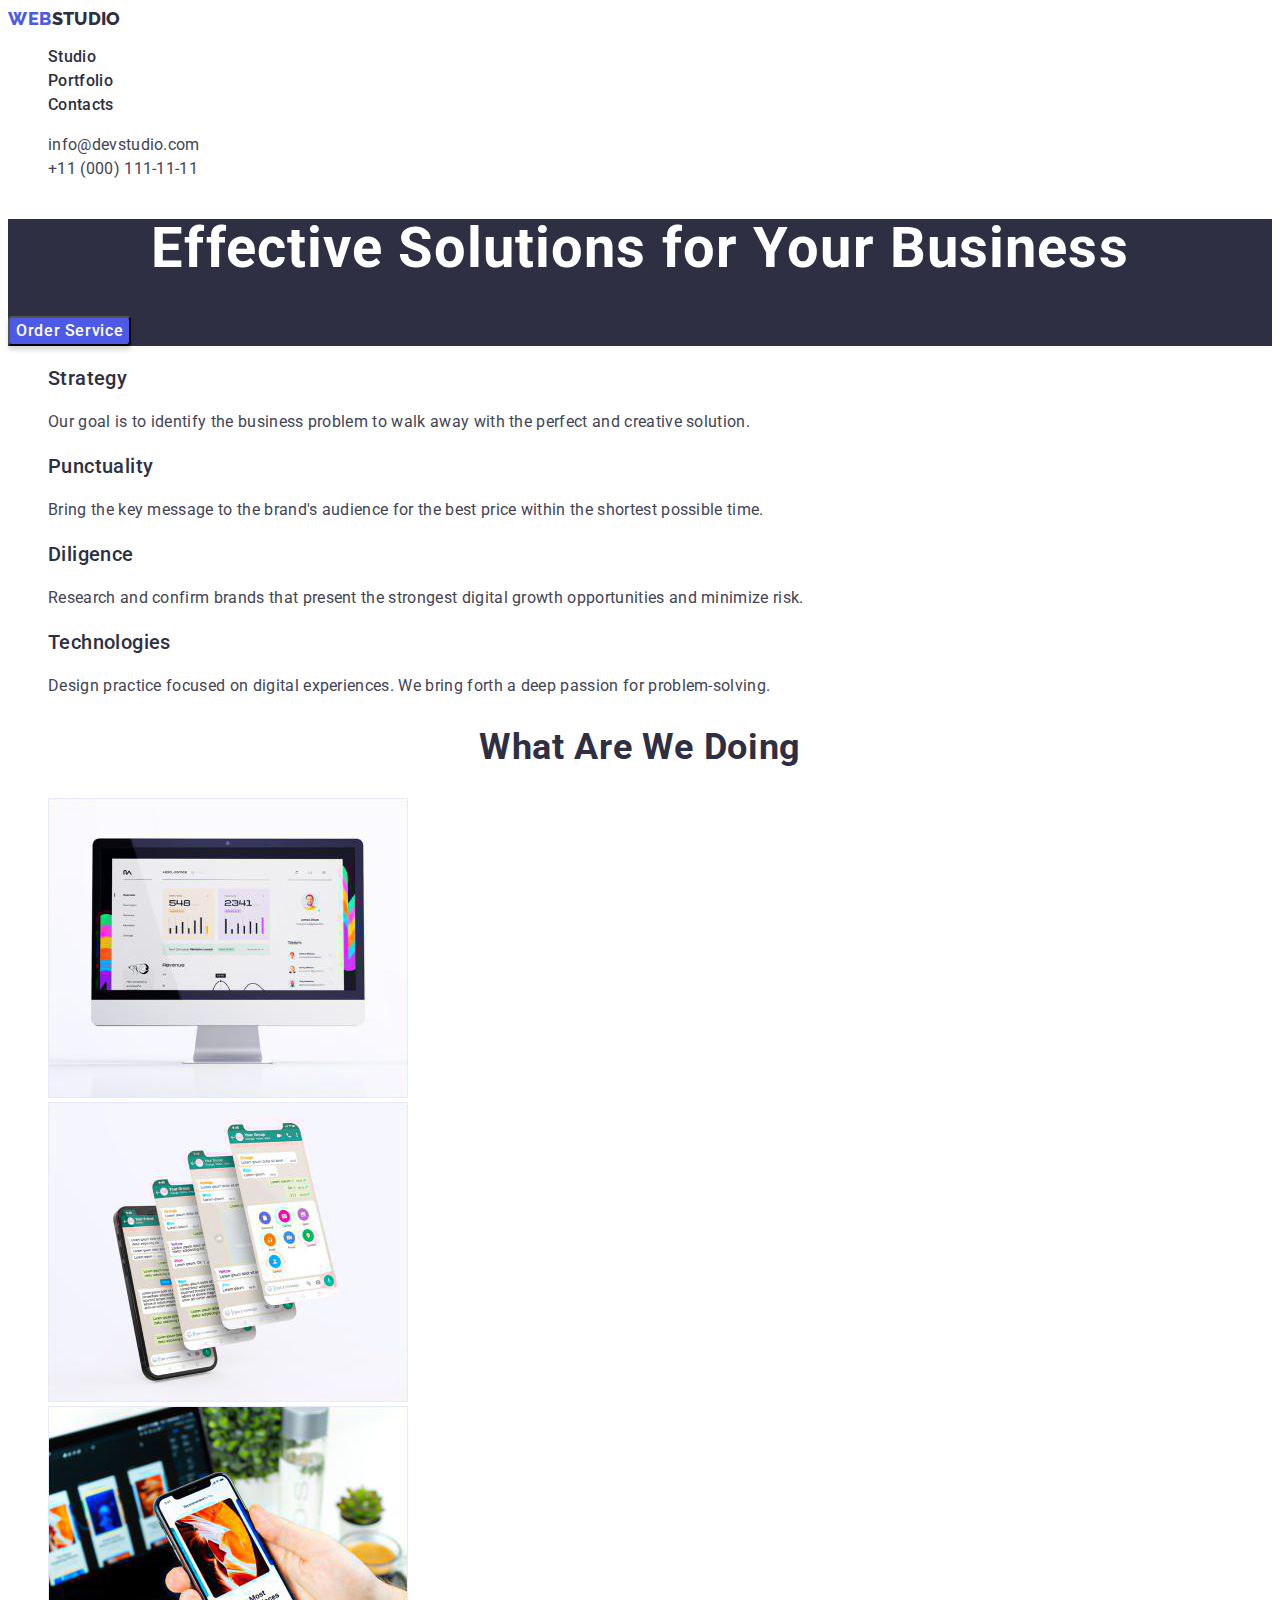
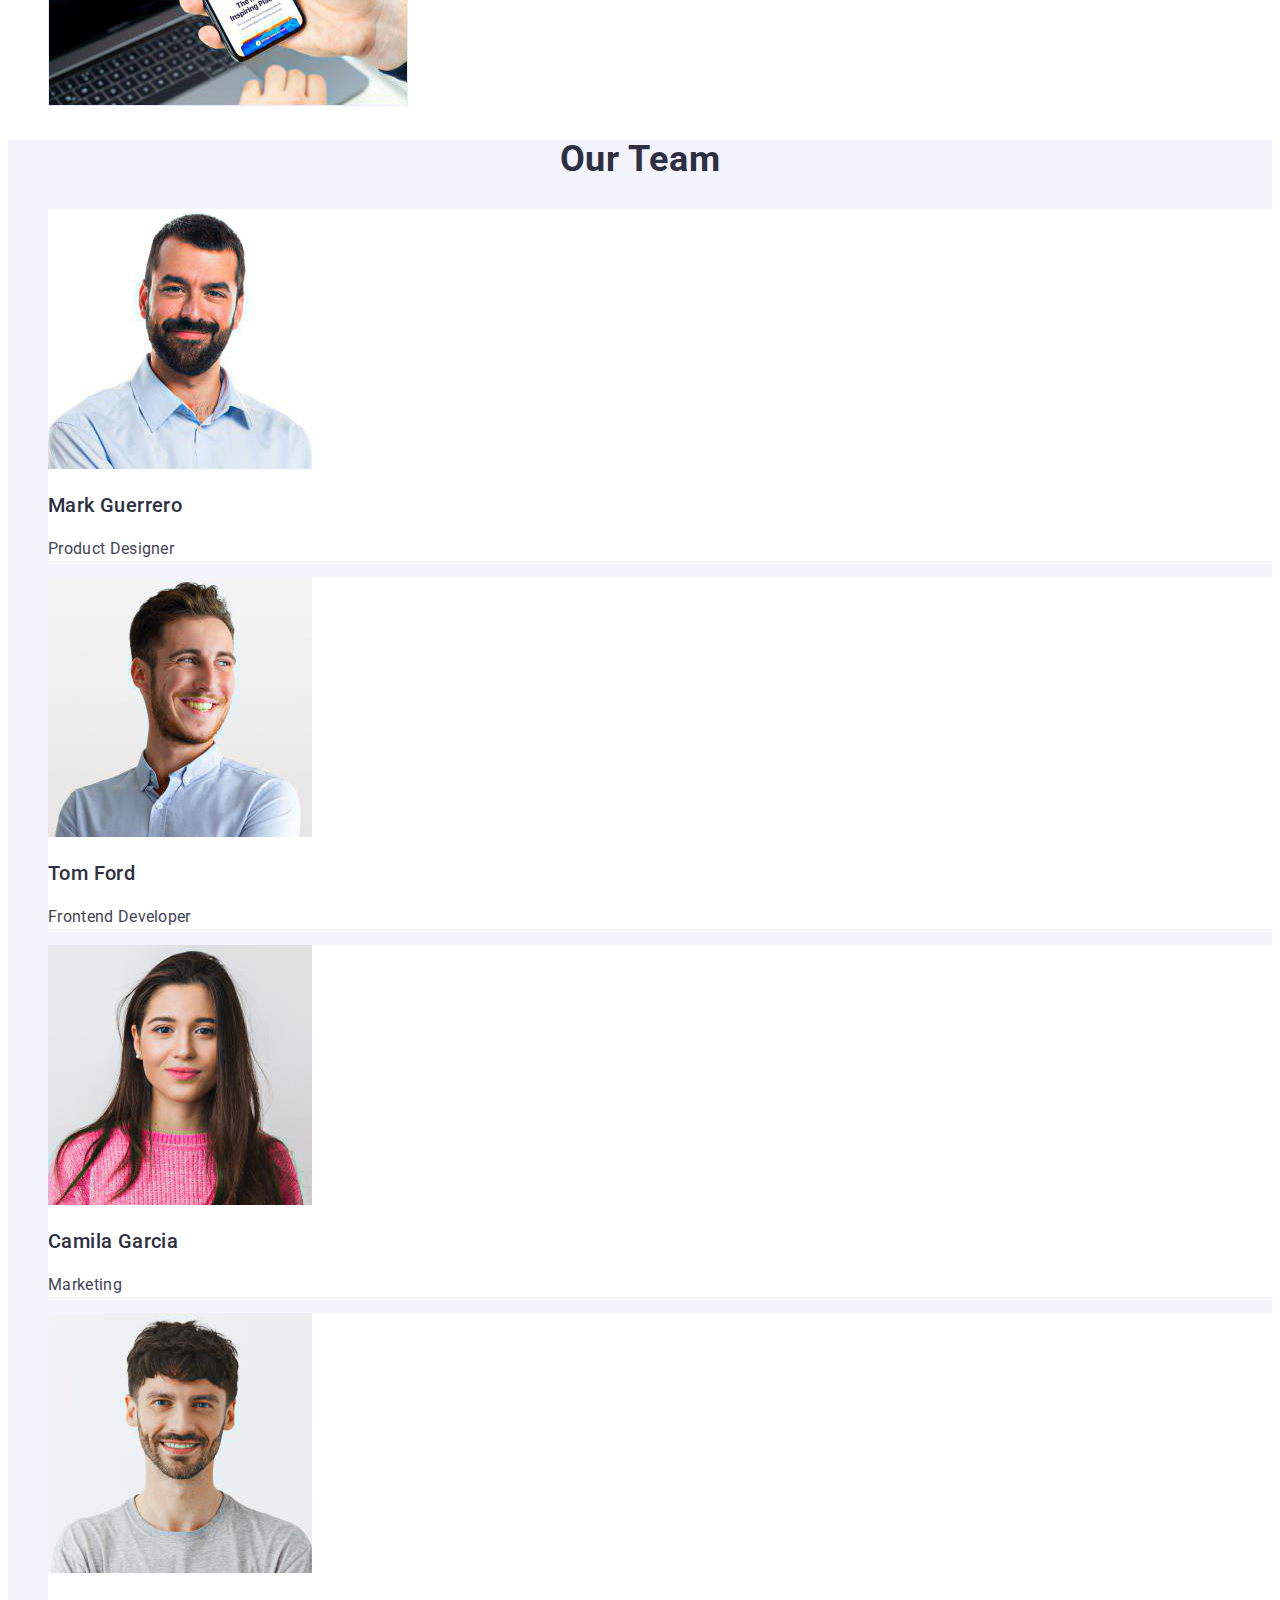
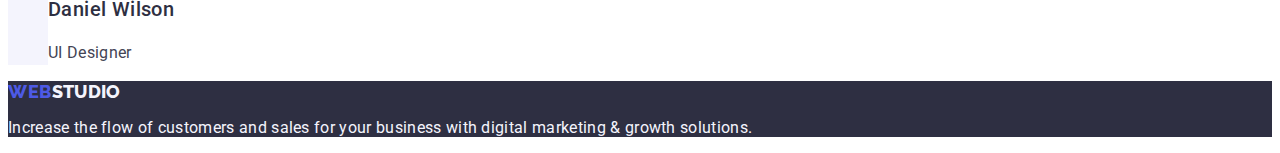
<file: index.html>
<!DOCTYPE html>
<html lang="en">
  <head>
    <meta charset="UTF-8" />
    <meta http-equiv="X-UA-Compatible" content="IE=edge" />
    <meta name="viewport" content="width=device-width, initial-scale=1.0" />
    <title>WebStudio</title>
    <!-- typografy -->
    <link rel="preconnect" href="https://fonts.googleapis.com" />
    <link rel="preconnect" href="https://fonts.gstatic.com" crossorigin />
    <link
      href="https://fonts.googleapis.com/css2?family=Raleway:wght@800&family=Roboto:wght@400;500;700&display=swap"
      rel="stylesheet"
    />
    <!-- styles -->
    <link rel="stylesheet" href="./css/styles.css" />
  </head>

  <!-- Body -->

  <body>
    <!-- Header -->
    <header>
      <nav>
        <a class="link logo" href="./index.html"
          >Web<span class="logo-studio">Studio</span></a
        >

        <ul class="list">
          <li class="list-item">
            <a class="header-nav link" href="./index.html">Studio</a>
          </li>
          <li class="list-item">
            <a class="header-nav link" href="./portfolio.html">Portfolio</a>
          </li>
          <li class="list-item">
            <a class="header-nav link" href="">Contacts</a>
          </li>
        </ul>
      </nav>
      <address class="menu">
        <ul class="list">
          <li class="list-item">
            <a class="link link-address" href="mailto:info@devstudio.com"
              >info@devstudio.com</a
            >
          </li>
          <li class="list-item">
            <a class="link link-address" href="tel:+110001111111"
              >+11 (000) 111-11-11</a
            >
          </li>
        </ul>
      </address>
    </header>
    <!-- main content -->
    <main>
      <section class="hero-section">
        <h1 class="hero-text">Effective Solutions for Your Business</h1>
        <button type="button" class="order-service-bt">Order Service</button>
      </section>
      <!-- sections -->
      <section>
        <h2 class="hsecond-text" hidden>Features hidden</h2>
        <ul class="list">
          <li class="list-item">
            <h3 class="hthird-text">Strategy</h3>
            <p class="paragraph-txt">
              Our goal is to identify the business problem to walk away with the
              perfect and creative solution.
            </p>
          </li>
          <li class="list-item">
            <h3 class="hthird-text">Punctuality</h3>
            <p class="paragraph-txt">
              Bring the key message to the brand's audience for the best price
              within the shortest possible time.
            </p>
          </li>
          <li class="list-item">
            <h3 class="hthird-text">Diligence</h3>
            <p class="paragraph-txt">
              Research and confirm brands that present the strongest digital
              growth opportunities and minimize risk.
            </p>
          </li>
          <li class="list-item">
            <h3 class="hthird-text">Technologies</h3>
            <p class="paragraph-txt">
              Design practice focused on digital experiences. We bring forth a
              deep passion for problem-solving.
            </p>
          </li>
        </ul>
      </section>
      <!-- What are we doing sec -->
      <section>
        <h2 class="hsecond-text">What are we doing</h2>
        <ul class="list">
          <li class="list-item">
            <img
              src="./images/what_are_we_doing/img_1.jpg"
              width="360"
              alt="screen of computer with grafics"
            />
          </li>
          <li class="list-item">
            <img
              src="./images/what_are_we_doing/img_2.jpg"
              width="360"
              alt="phone with a screen that is doubled 3 times"
            />
          </li>
          <li class="list-item">
            <img
              src="./images/what_are_we_doing/img_3.jpg"
              width="360"
              alt="hand holding a phone near laptop"
            />
          </li>
        </ul>
      </section>
      <!-- Our Team sec -->
      <section class="our-team-section">
        <h2 class="hsecond-text">Our Team</h2>
        <ul class="list">
          <li class="list-item">
            <img
              src="./images/team_members/team-member1.jpg"
              width="264"
              alt="first team member"
            />
            <h3 class="hthird-text">Mark Guerrero</h3>
            <p class="paragraph-txt">Product Designer</p>
          </li>
          <li class="list-item">
            <img
              src="./images/team_members/team-member2.jpg"
              width="264"
              alt="second team member"
            />
            <h3 class="hthird-text">Tom Ford</h3>
            <p class="paragraph-txt">Frontend Developer</p>
          </li>
          <li class="list-item">
            <img
              src="./images/team_members/team-member3.jpg"
              width="264"
              alt="third team member"
            />
            <h3 class="hthird-text">Camila Garcia</h3>
            <p class="paragraph-txt">Marketing</p>
          </li>
          <li class="list-item">
            <img
              src="./images/team_members/team-member4.jpg"
              width="264"
              alt="fourth team member"
            />
            <h3 class="hthird-text">Daniel Wilson</h3>
            <p class="paragraph-txt">UI Designer</p>
          </li>
        </ul>
      </section>
    </main>
    <!-- footer -->
    <footer class="ft-properties">
      <a class="link logo" href="./index.html"
        >Web<span class="logo-studio-sec">Studio</span></a
      >
      <p class="footer-text">
        Increase the flow of customers and sales for your business with digital
        marketing & growth solutions.
      </p>
    </footer>
  </body>
</html>
</file>
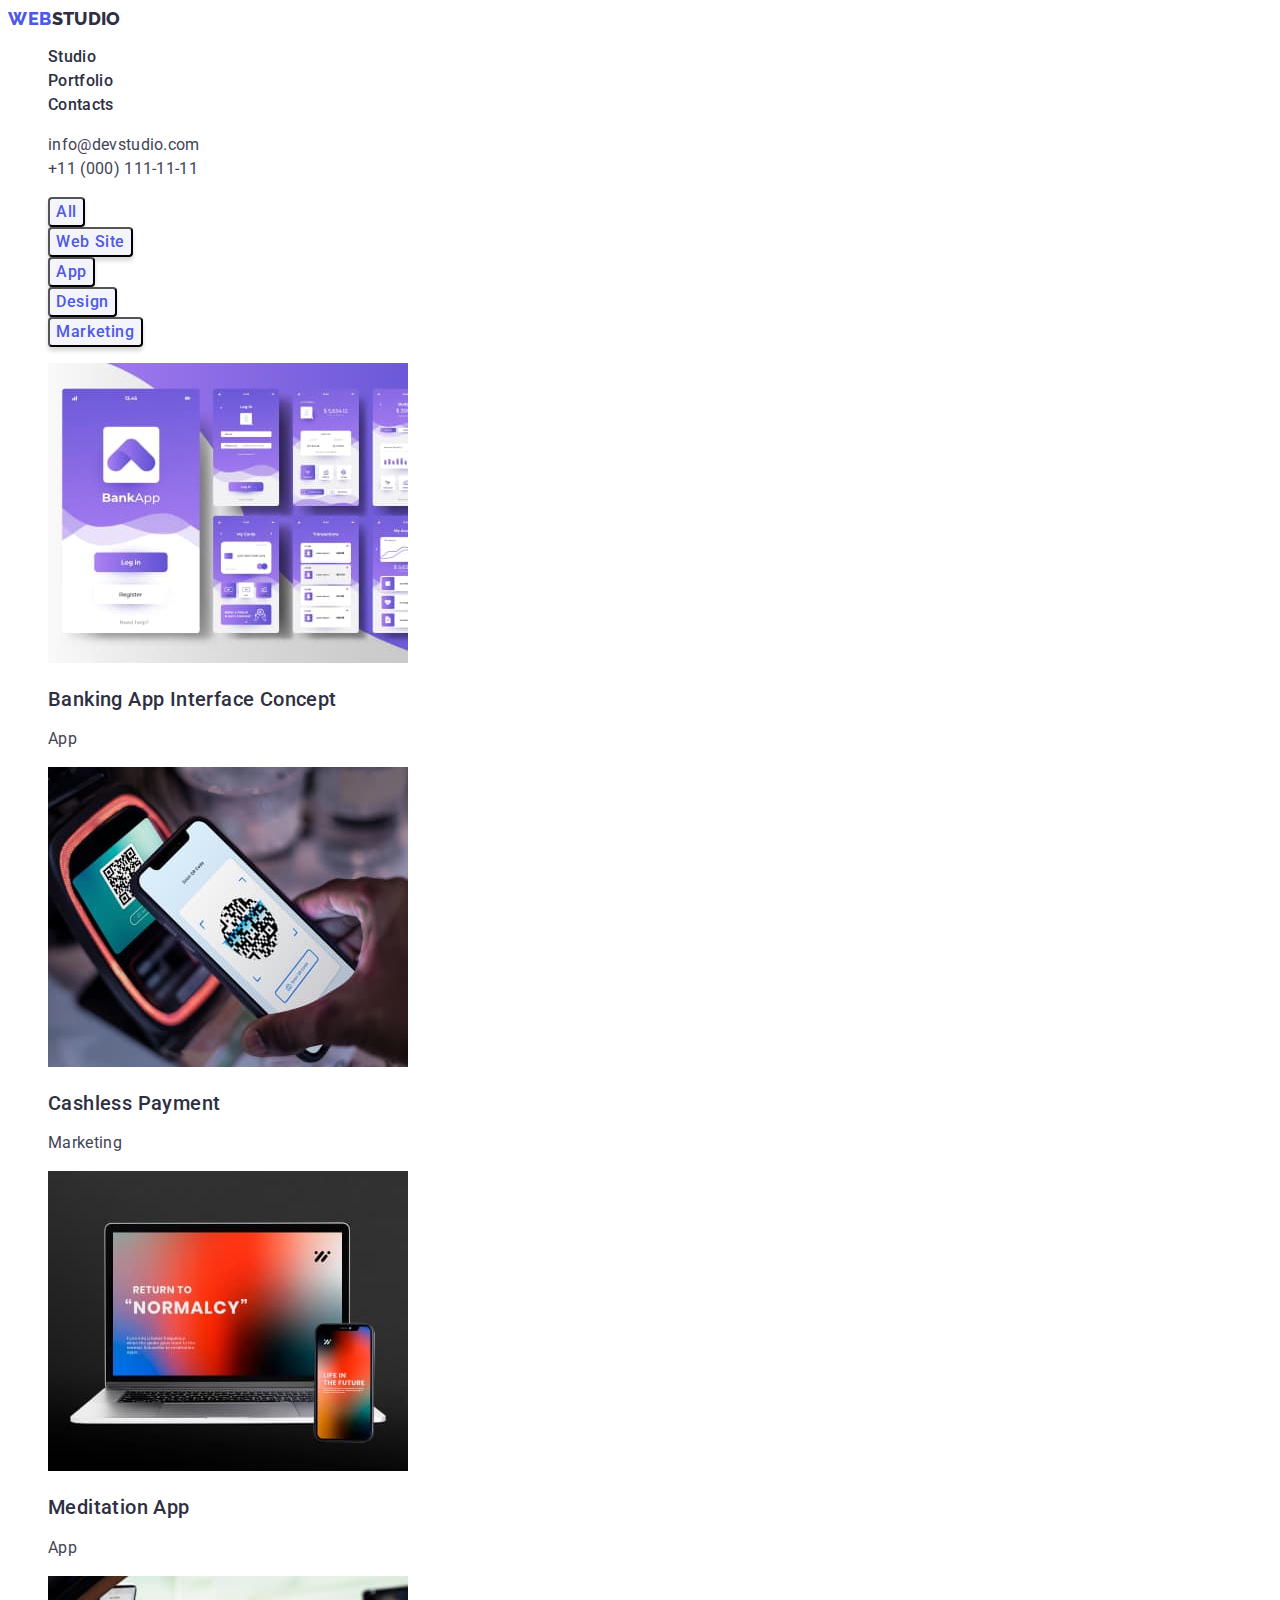
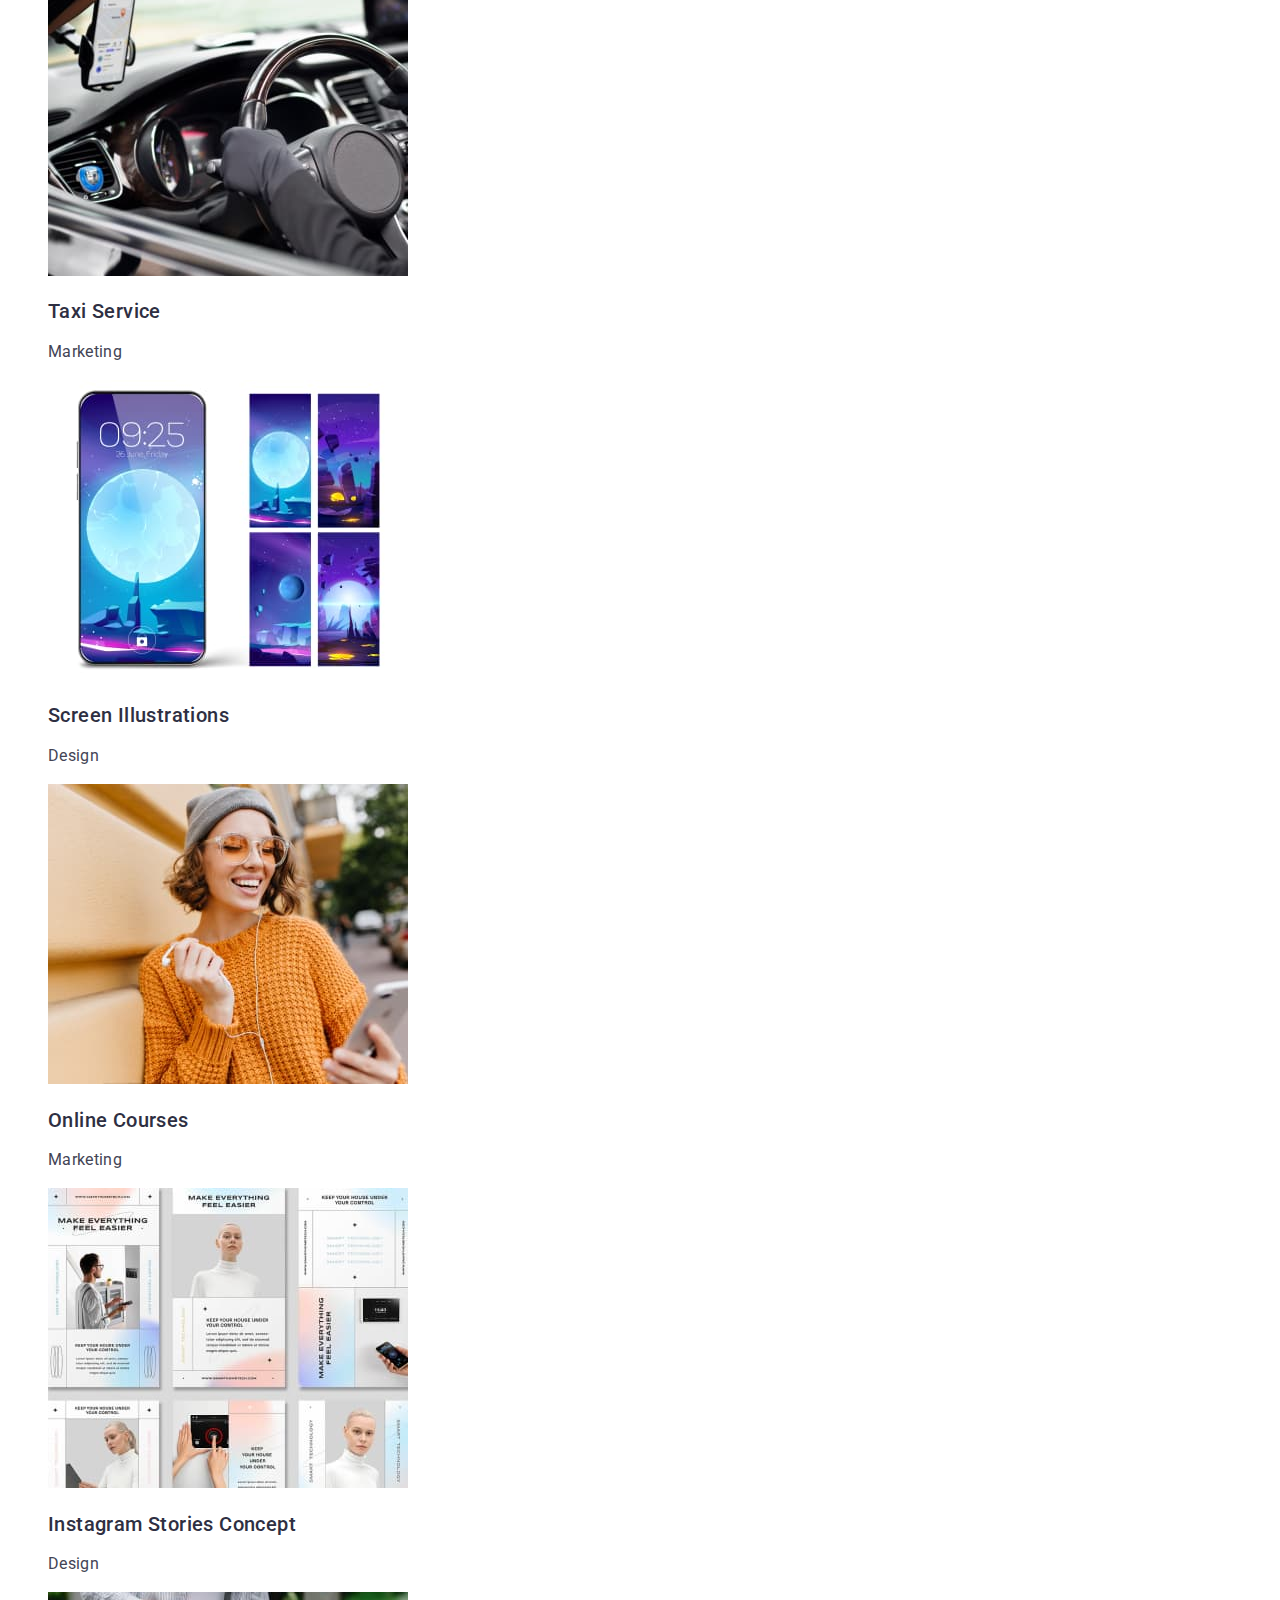
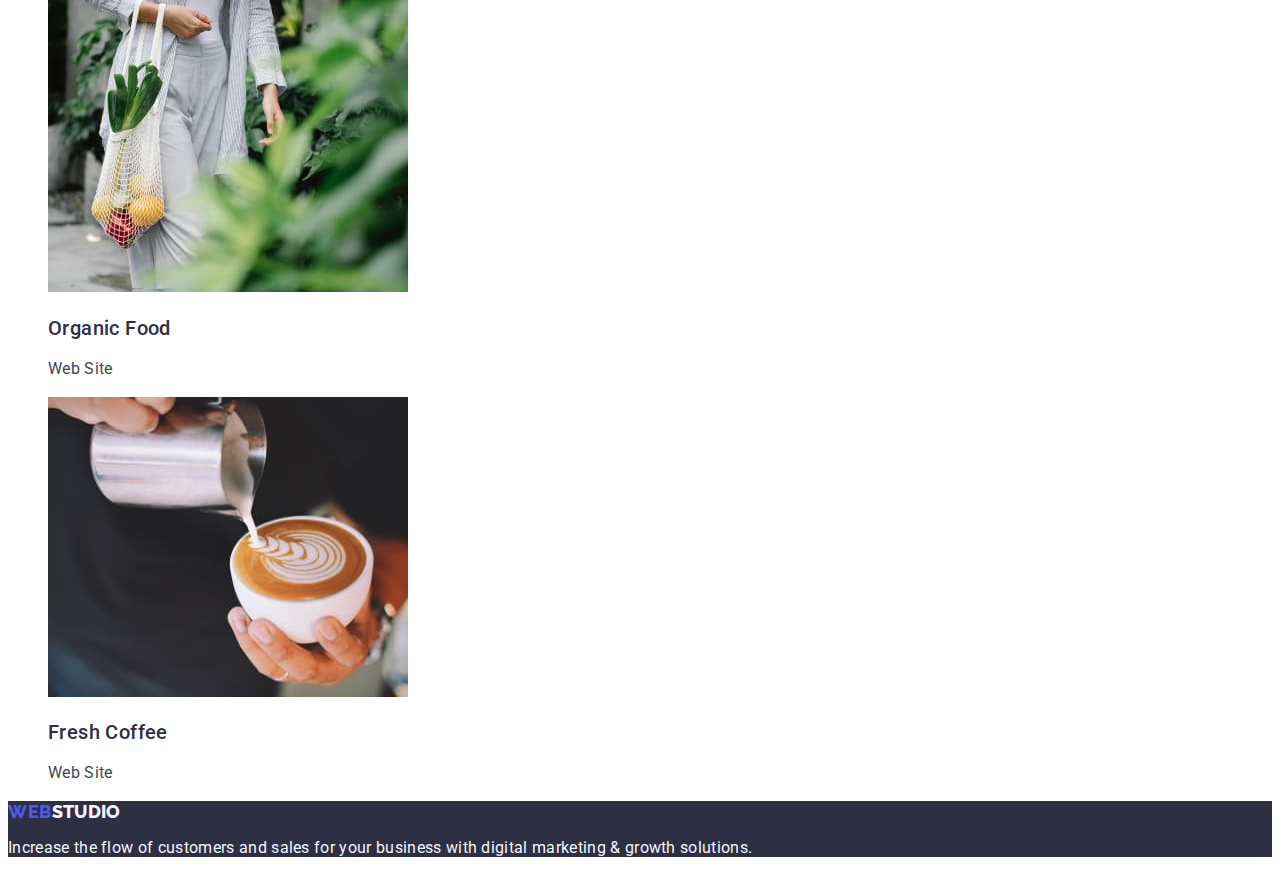
<file: portfolio.html>
<!DOCTYPE html>
<html lang="en">
  <head>
    <meta charset="UTF-8" />
    <meta http-equiv="X-UA-Compatible" content="IE=edge" />
    <meta name="viewport" content="width=device-width, initial-scale=1.0" />
    <title>Document</title>
    <!-- typografy -->
    <link rel="preconnect" href="https://fonts.googleapis.com" />
    <link rel="preconnect" href="https://fonts.gstatic.com" crossorigin />
    <link
      href="https://fonts.googleapis.com/css2?family=Raleway:wght@800&family=Roboto:wght@400;500;700&display=swap"
      rel="stylesheet"
    />
    <!-- styles -->
    <link rel="stylesheet" href="./css/styles.css" />
  </head>
  <!-- Body -->
  <body>
    <!-- Header -->
    <header>
      <nav>
        <a class="link logo" href="./index.html"
          >Web<span class="logo-studio">Studio</span></a
        >

        <ul class="list">
          <li class="list-item">
            <a class="header-nav link" href="./index.html">Studio</a>
          </li>
          <li class="list-item">
            <a class="header-nav link" href="./portfolio.html">Portfolio</a>
          </li>
          <li class="list-item">
            <a class="header-nav link" href="">Contacts</a>
          </li>
        </ul>
      </nav>
      <address class="menu">
        <ul class="list">
          <li class="list-item">
            <a class="link link-address" href="mailto:info@devstudio.com"
              >info@devstudio.com</a
            >
          </li>
          <li class="list-item">
            <a class="link link-address" href="tel:+110001111111"
              >+11 (000) 111-11-11</a
            >
          </li>
        </ul>
      </address>
    </header>

    <!-- Main content-->
    <main>
      <section>
        <h1 class="hero-text" hidden>Portfolio</h1>

        <!-- buttons filters -->

        <ul class="list">
          <li class="list-item">
            <button type="button" class="filter-btn">All</button>
          </li>
          <li class="list-item">
            <button type="button" class="filter-btn">Web Site</button>
          </li>
          <li class="list-item">
            <button type="button" class="filter-btn">App</button>
          </li>
          <li class="list-item">
            <button type="button" class="filter-btn">Design</button>
          </li>
          <li class="list-item">
            <button type="button" class="filter-btn">Marketing</button>
          </li>
        </ul>
        <!-- Portfolio cards -->
        <ul class="list">
          <li class="list-item">
            <a href="" class="link">
              <img
                src="./images/portfolio_images/row1/img-1.jpg"
                alt="some examples of interface of the app"
              />
              <h2 class="hthird-text">Banking App Interface Concept</h2>
              <p class="paragraph-txt">App</p>
            </a>
          </li>
          <li class="list-item">
            <a href="" class="link">
              <img
                src="./images/portfolio_images/row1/img-2.jpg"
                alt="hand holding a phone near a terminal"
              />
              <h2 class="hthird-text">Cashless Payment</h2>
              <p class="paragraph-txt">Marketing</p>
            </a>
          </li>
          <li class="list-item">
            <a href="" class="link">
              <img
                src="./images/portfolio_images/row1/img-3.jpg"
                alt="example of interface of the app on laptop and phone"
              />
              <h2 class="hthird-text">Meditation App</h2>
              <p class="paragraph-txt">App</p>
            </a>
          </li>

          <li class="list-item">
            <a href="" class="link"
              ><img
                src="./images/portfolio_images/row2/img-4.jpg"
                alt="hand holding the steering wheel of the car"
              />
              <h2 class="hthird-text">Taxi Service</h2>
              <p class="paragraph-txt">Marketing</p></a
            >
          </li>

          <li class="list-item">
            <a href="" class="link"
              ><img
                src="./images/portfolio_images/row2/img-5.jpg"
                alt="phone screen with moon"
              />
              <h2 class="hthird-text">Screen Illustrations</h2>
              <p class="paragraph-txt">Design</p></a
            >
          </li>
          <li class="list-item">
            <a href="" class="link">
              <img
                src="./images/portfolio_images/row2/img-6.jpg"
                alt="girl watching course on phone and smiling"
              />
              <h2 class="hthird-text">Online Courses</h2>
              <p class="paragraph-txt">Marketing</p></a
            >
          </li>

          <li class="list-item">
            <a href="" class="link"
              ><img
                src="./images/portfolio_images/row3/img-7.jpg"
                alt="some examples of stories"
              />
              <h2 class="hthird-text">Instagram Stories Concept</h2>
              <p class="paragraph-txt">Design</p></a
            >
          </li>
          <li class="list-item">
            <a href="" class="link"
              ><img
                src="./images/portfolio_images/row3/img-8.jpg"
                alt="a bag with vegetables"
              />
              <h2 class="hthird-text">Organic Food</h2>
              <p class="paragraph-txt">Web Site</p></a
            >
          </li>
          <li class="list-item">
            <a href="" class="link"
              ><img
                src="./images/portfolio_images/row3/img-9.jpg"
                alt="process of latte art"
              />
              <h2 class="hthird-text">Fresh Coffee</h2>
              <p class="paragraph-txt">Web Site</p></a
            >
          </li>
        </ul>
      </section>
    </main>

    <!-- footer -->
    <footer class="ft-properties">
      <a class="link logo" href="./index.html"
        >Web<span class="logo-studio-sec">Studio</span></a
      >
      <p class="footer-text">
        Increase the flow of customers and sales for your business with digital
        marketing & growth solutions.
      </p>
    </footer>
  </body>
</html>
</file>
<file: css/styles.css>
/*  General */
:root{
/* .       COLORS */
--primary-brand: #4D5AE5;
--pressed-state: #404BBF;
--dark: #2E2F42;
--light: #F4F4FD;
--white-background:#FFFFFF;
--text: #434455;
--success: #31D0AA;
--subtle-text: #8E8F99;
--accent: #E7E9FC;
--modal-overlay: #2E2F42B2;
--modal-background:#FCFCFC;
}
body{
        font-family: "Roboto", sans-serif;
        font-size: 16px;
        color: var(--text);
        background-color: var(--white-background);
}
/* COMPONENTS */
.link{
text-decoration: none;
line-height: 1.5;
color: var(--primary-brand);
        letter-spacing: 0.02em;
}
.menu{
        font-style: normal;
}
.list {
        list-style: none;
        letter-spacing: 0.02em;
}
.list-item{
background-color: var(--white-background);
}
.hsecond-text {
        font-style: normal;
        font-weight: 700;
        font-size: 36px;
        line-height: 1.11;
        text-align: center;
        letter-spacing: 0.02em;
        text-transform: capitalize;
        color: var(--dark);
}
.hthird-text {
        font-style: normal;
        font-weight: 500;
        font-size: 20px;
        line-height: 1.2;
        letter-spacing: 0.02em;
        color: var(--dark);
}

  /*  logo */
  .logo {
          font-family: 'Raleway', sans-serif;
          font-weight: 800;
          font-size: 18px;
          line-height: 1.17;
          letter-spacing: 0.03em;
          text-transform: uppercase;
          color: var(--primary-brand);

  }

  .logo-studio {
          color: var(--dark);
                letter-spacing: 0.02em;
  }

  .logo-studio-sec {
          width: 71px;
          color: var(--light);
                letter-spacing: 0.02em;
  }

  /* /Logo */

/* HEADER */
.header-nav {
        font-weight: 500;
        color: var(--dark);
        line-height: 1.5;
        letter-spacing: 0.02em;}
.header-nav:hover,
.header-nav:focus {
        color: var(--pressed-state);
}
.link-address {
        letter-spacing: 0.02em;
        color: var(--text);

}

.link-address:hover,
.link-address:focus {
       
        color: var(--pressed-state);
}
/* FOOTER */
.ft-properties {
        background-color: var(--dark);
}

.footer-text {
        color: var(--light);
        letter-spacing: 0.02em;

}

/* /FOOTER */
/*  */
/*  */
/* MAIN INDEX */
.hero-section {
        background: var(--dark);
}

.hero-text {
        font-weight: 700;
        font-size: 56px;
        line-height: 1.07;
        text-align: center;
        color: var(--white-background);
        letter-spacing: 0.02em;
}

.our-team-section {
        background-color: var(--light);
}
.order-service-bt {
        font-family: inherit;
        font-weight: 500;
        color: var(--white-background);
        background-color: var(--primary-brand);
        box-shadow: 0px 4px 4px rgba(0, 0, 0, 0.15);
        border-radius: 4px;
        font-size: 16px;
        line-height: 1.5;
        letter-spacing: 0.04em;
        cursor: pointer;
}

.order-service-bt:hover,
.order-service-bt:focus {
     
        background-color: var(--pressed-state);
}

/* /MAIN INDEX */
/* MAIN PORTFOLIO */
.filter-btn {
  
        background-color: var(--light);
        box-shadow: 0px 4px 4px rgba(0, 0, 0, 0.15);
        border-radius: 4px;
        font-family: inherit;
        font-weight: 500;
        font-size: 16px;
        line-height: 1.5;
        letter-spacing: 0.04em;
        color: var(--primary-brand);
        cursor: pointer;
}

.filter-btn:hover,
.filter-btn:focus {
        background-color: var(--pressed-state);
        box-shadow: 0px 3px 1px rgba(0, 0, 0, 0.1), 0px 2px 1px rgba(0, 0, 0, 0.08), 0px 2px 2px rgba(0, 0, 0, 0.12);
        color: var(--white-background);
}
.paragraph-txt{
        font-size: 16px;
        line-height: 1.5;
        letter-spacing: 0.02em;
        color: var(--text);
}
/* /MAIN PORTFOLIO */
</file>
